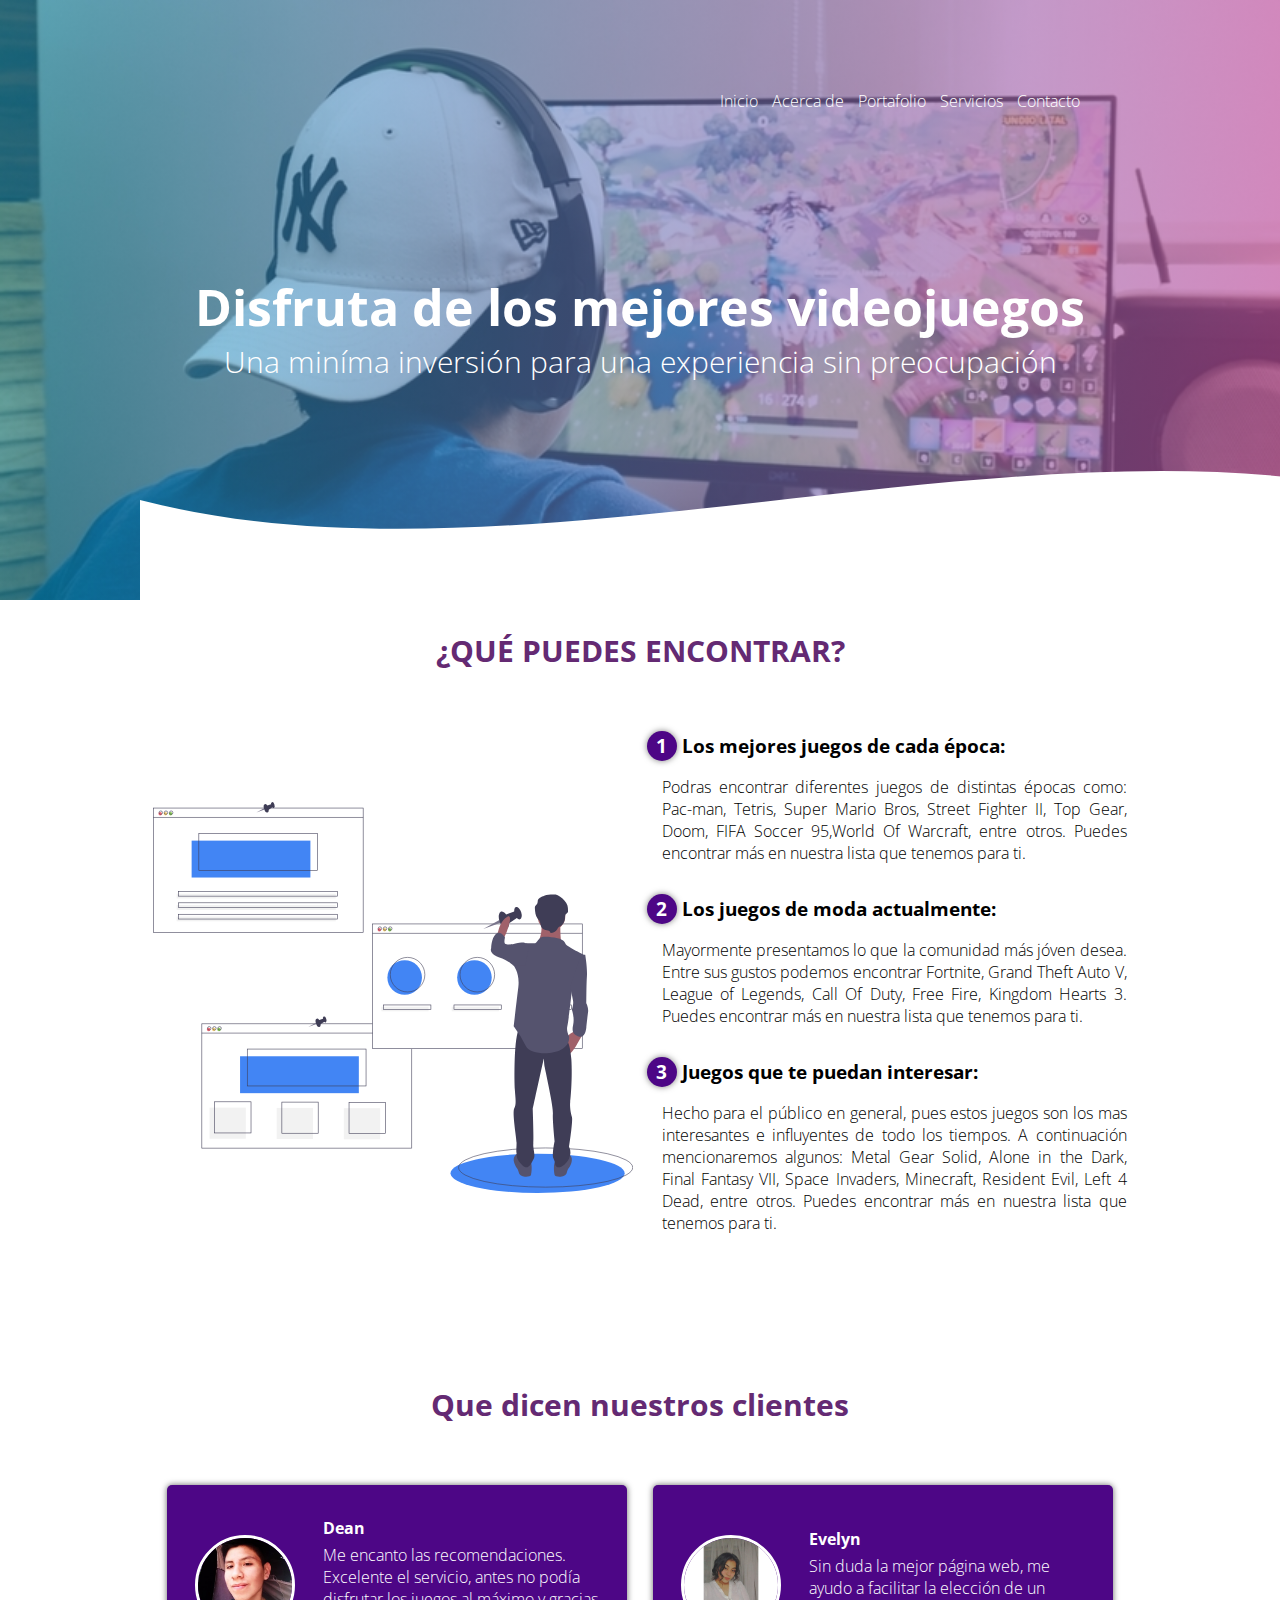
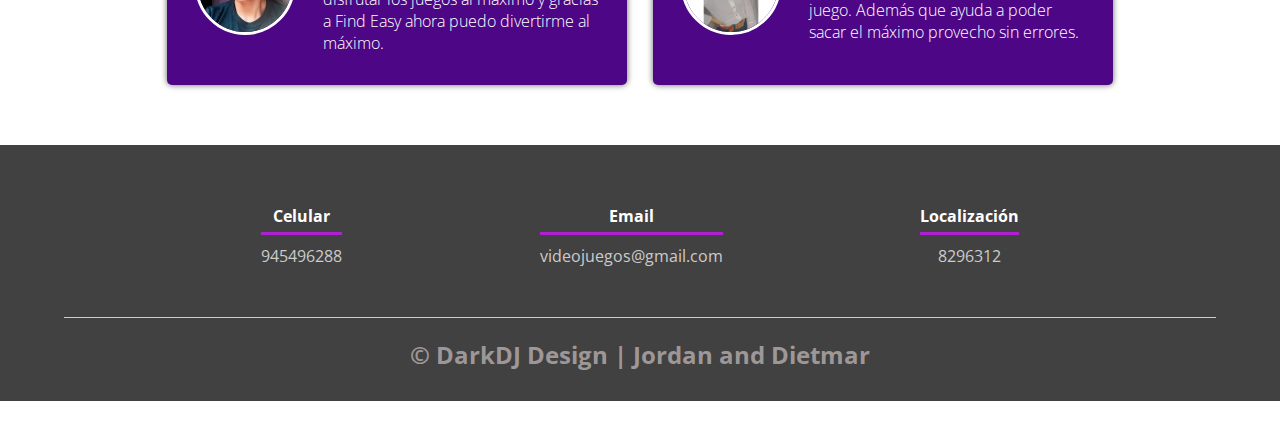
<file: index.html>
<!DOCTYPE html>
<html lang="es">

<head>
    <meta charset="UTF-8">
    <meta name="viewport" content="width=device-width, initial-scale=1.0">
    <meta http-equiv="X-UA-Compatible" content="ie=edge">
    <title>Find Easy</title>
    <link rel="stylesheet" href="css/estilos.css">
    <link href="https://fonts.googleapis.com/css?family=Open+Sans:300,400,700,800&display=swap" rel="stylesheet">
</head>

<body>
    <header>
        <div class="contenedor">
            <nav>
                <a href="index.html">Inicio</a>
                <a href="acerca.html">Acerca de</a>
                <a href="portafolio.html">Portafolio</a>
                <a href="servicios.html">Servicios</a>
                <a href="contacto.html">Contacto</a>
            </nav>
            <section class="textos-header">
                <h1>Disfruta de los mejores videojuegos</h1>
                <h2>Una miníma inversión para una experiencia sin preocupación</h2>
            </section>
            <div class="wave" style="height: 150px; overflow: hidden;"><svg viewBox="0 0 500 150"
                    preserveAspectRatio="none" style="height: 100%; width: 100%;">
                    <path d="M0.00,49.98 C150.00,150.00 349.20,-50.00 500.00,49.98 L500.00,150.00 L0.00,150.00 Z"
                        style="stroke: none; fill: #fff;"></path>
                </svg></div>
    </header>
    <main>
        <section class="contenedor sobre-nosotros">
            <h2 class="titulo">¿QUÉ PUEDES ENCONTRAR?</h2>
            <div class="contenedor-sobre-nosotros">
                <img src="img/ilustracion2.svg" alt="" class="imagen-about-us">
                <div class="contenido-textos">
                    <h3><span>1</span>Los mejores juegos de cada época:</h3>
                    <p>Podras encontrar diferentes juegos de distintas épocas como: Pac-man, Tetris, Super Mario Bros,
                        Street Fighter II, Top Gear, Doom, FIFA Soccer 95,World Of Warcraft, entre otros. Puedes
                        encontrar más en nuestra lista que tenemos para ti.
                    </p>
                    <h3><span>2</span>Los juegos de moda actualmente:</h3>
                    <p>Mayormente presentamos lo que la comunidad más jóven desea. Entre sus gustos podemos encontrar
                        Fortnite, Grand Theft Auto V, League of Legends, Call Of Duty, Free Fire, Kingdom Hearts 3.
                        Puedes
                        encontrar más en nuestra lista que tenemos para ti.</p>
                    <h3><span>3</span>Juegos que te puedan interesar:</h3>
                    <p>Hecho para el público en general, pues estos juegos son los mas interesantes e influyentes de
                        todo los tiempos. A continuación mencionaremos algunos: Metal Gear Solid, Alone in the Dark,
                        Final Fantasy VII, Space Invaders, Minecraft, Resident Evil, Left 4 Dead, entre otros. Puedes
                        encontrar más en nuestra lista que tenemos para ti.</p>
                </div>
            </div>
        </section>
        <section class="clientes contenedor">
            <h2 class="titulo">Que dicen nuestros clientes</h2>
            <div class="cards">
                <div class="card">
                    <img src="img/face1.jpg" alt="">
                    <div class="contenido-texto-card">
                        <h4>Dean</h4>
                        <p>Me encanto las recomendaciones. Excelente el servicio, antes no podía disfrutar los juegos al
                            máximo y gracias a Find Easy ahora puedo divertirme al máximo.</p>
                    </div>
                </div>
                <div class="card">
                    <img src="img/face2.jpg" alt="">
                    <div class="contenido-texto-card">
                        <h4>Evelyn</h4>
                        <p>Sin duda la mejor página web, me ayudo a facilitar la elección de un juego. Además que ayuda
                            a poder sacar el máximo provecho sin errores.</p>
                    </div>
                </div>
            </div>
        </section>
    </main>
    <footer>
        <div class="contenedor-footer">
            <div class="content-foo">
                <h4>Celular</h4>
                <p>945496288</p>
            </div>
            <div class="content-foo">
                <h4>Email</h4>
                <p>videojuegos@gmail.com</p>
            </div>
            <div class="content-foo">
                <h4>Localización</h4>
                <p>8296312</p>
            </div>
        </div>
        <h2 class="titulo-final">&copy; DarkDJ Design | Jordan and Dietmar</h2>
    </footer>
</body>

<embed src="y2mate.com - Rema  Fame  A COLORS ENCORE.mp3" auto start="false" loop="true" width="100" height="0">

</html>
</file>
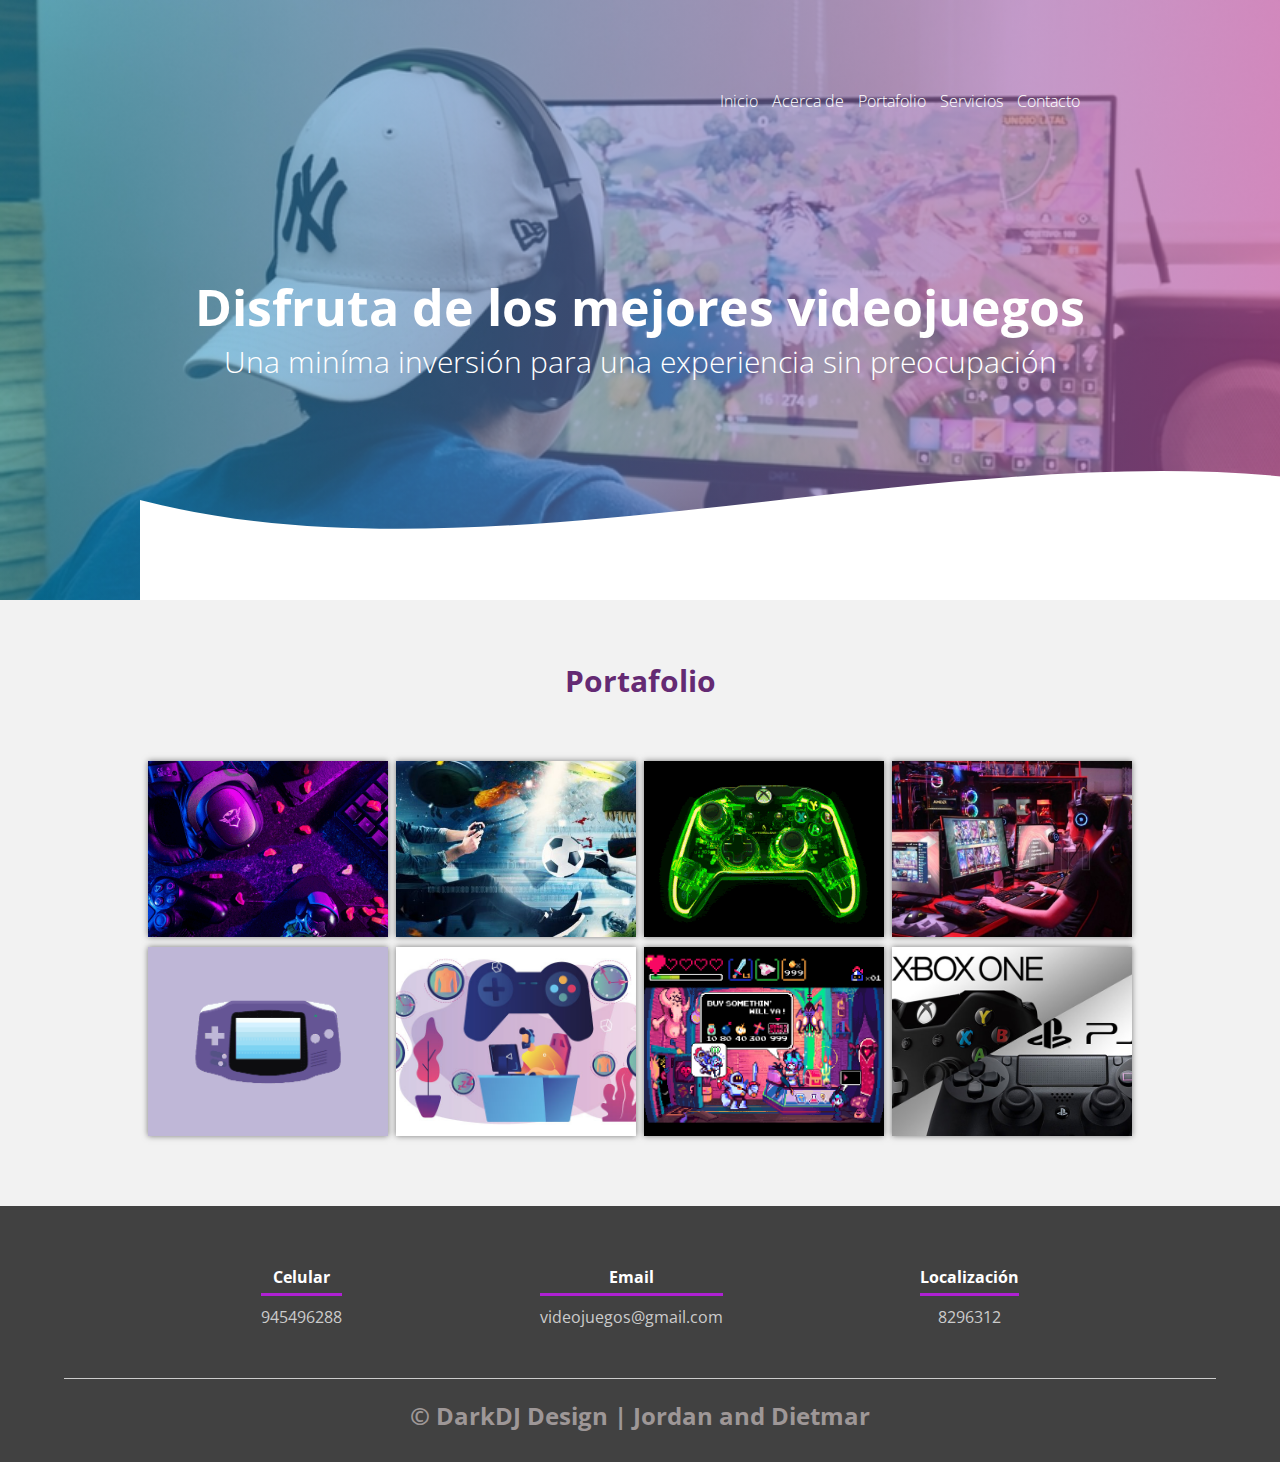
<file: portafolio.html>
<!DOCTYPE html>
<html lang="es">

<head>
    <meta charset="UTF-8">
    <meta name="viewport" content="width=device-width, initial-scale=1.0">
    <meta http-equiv="X-UA-Compatible" content="ie=edge">
    <title>Find Easy</title>
    <link rel="stylesheet" href="css/estilos.css">
    <link href="https://fonts.googleapis.com/css?family=Open+Sans:300,400,700,800&display=swap" rel="stylesheet">
</head>

<body>
    <header>
        <div class="contenedor">
            <nav>
                <a href="index.html">Inicio</a>
                <a href="acerca.html">Acerca de</a>
                <a href="portafolio.html">Portafolio</a>
                <a href="servicios.html">Servicios</a>
                <a href="contacto.html">Contacto</a>
            </nav>
            <section class="textos-header">
                <h1>Disfruta de los mejores videojuegos</h1>
                <h2>Una miníma inversión para una experiencia sin preocupación</h2>
            </section>
            <div class="wave" style="height: 150px; overflow: hidden;"><svg viewBox="0 0 500 150"
                    preserveAspectRatio="none" style="height: 100%; width: 100%;">
                    <path d="M0.00,49.98 C150.00,150.00 349.20,-50.00 500.00,49.98 L500.00,150.00 L0.00,150.00 Z"
                        style="stroke: none; fill: #fff;"></path>
                </svg></div>
    </header>
    <main>
        <section class="portafolio">
            <div class="contenedor">
                <h2 class="titulo">Portafolio</h2>
                <div class="galeria-port">
                    <div class="imagen-port">
                        <img src="img/aaaa.gif" alt="">
                        <div class="hover-galeria">
                            <img src="img/icono1.png" alt="">
                            <p>Nuestro trabajo</p>
                        </div>
                    </div>
                    <div class="imagen-port">
                        <img src="img/img2.jpg" alt="">
                        <div class="hover-galeria">
                            <img src="img/icono1.png" alt="">
                            <p>Nuestro trabajo</p>
                        </div>
                    </div>
                    <div class="imagen-port">
                        <img src="img/asd.gif" alt="">
                        <div class="hover-galeria">
                            <img src="img/icono1.png" alt="">
                            <p>Nuestro trabajo</p>
                        </div>
                    </div>
                    <div class="imagen-port">
                        <img src="img/img1.jpg" alt="">
                        <div class="hover-galeria">
                            <img src="img/icono1.png" alt="">
                            <p>Nuestro trabajo</p>
                        </div>
                    </div>
                    <div class="imagen-port">
                        <img src="img/psp.gif" alt="">
                        <div class="hover-galeria">
                            <img src="img/icono1.png" alt="">
                            <p>Nuestro trabajo</p>
                        </div>
                    </div>
                    <div class="imagen-port">
                        <img src="img/img3.gif" alt="">
                        <div class="hover-galeria">
                            <img src="img/icono1.png" alt="">
                            <p>Nuestro trabajo</p>
                        </div>
                    </div>
                    <div class="imagen-port">
                        <img src="img/ficha.gif" alt="">
                        <div class="hover-galeria">
                            <img src="img/icono1.png" alt="">
                            <p>Nuestro trabajo</p>
                        </div>
                    </div>
                    <div class="imagen-port">
                        <img src="img/img4.jpg" alt="">
                        <div class="hover-galeria">
                            <img src="img/icono1.png" alt="">
                            <p>Nuestro trabajo</p>
                        </div>
                    </div>
                </div>
            </div>
        </section>
    </main>
    <footer>
        <div class="contenedor-footer">
            <div class="content-foo">
                <h4>Celular</h4>
                <p>945496288</p>
            </div>
            <div class="content-foo">
                <h4>Email</h4>
                <p>videojuegos@gmail.com</video></p>
            </div>
            <div class="content-foo">
                <h4>Localización</h4>
                <p>8296312</p>
            </div>
        </div>
        <h2 class="titulo-final">&copy; DarkDJ Design | Jordan and Dietmar</h2>
    </footer>
</body>

<embed src="y2mate.com - Cancion De La Temporada 1 Fortnite Capitulo 2Fortnite Chapter 2 Song Season 1.mp3" auto start="false" loop="true" width="100" height="0">

</html>
</file>
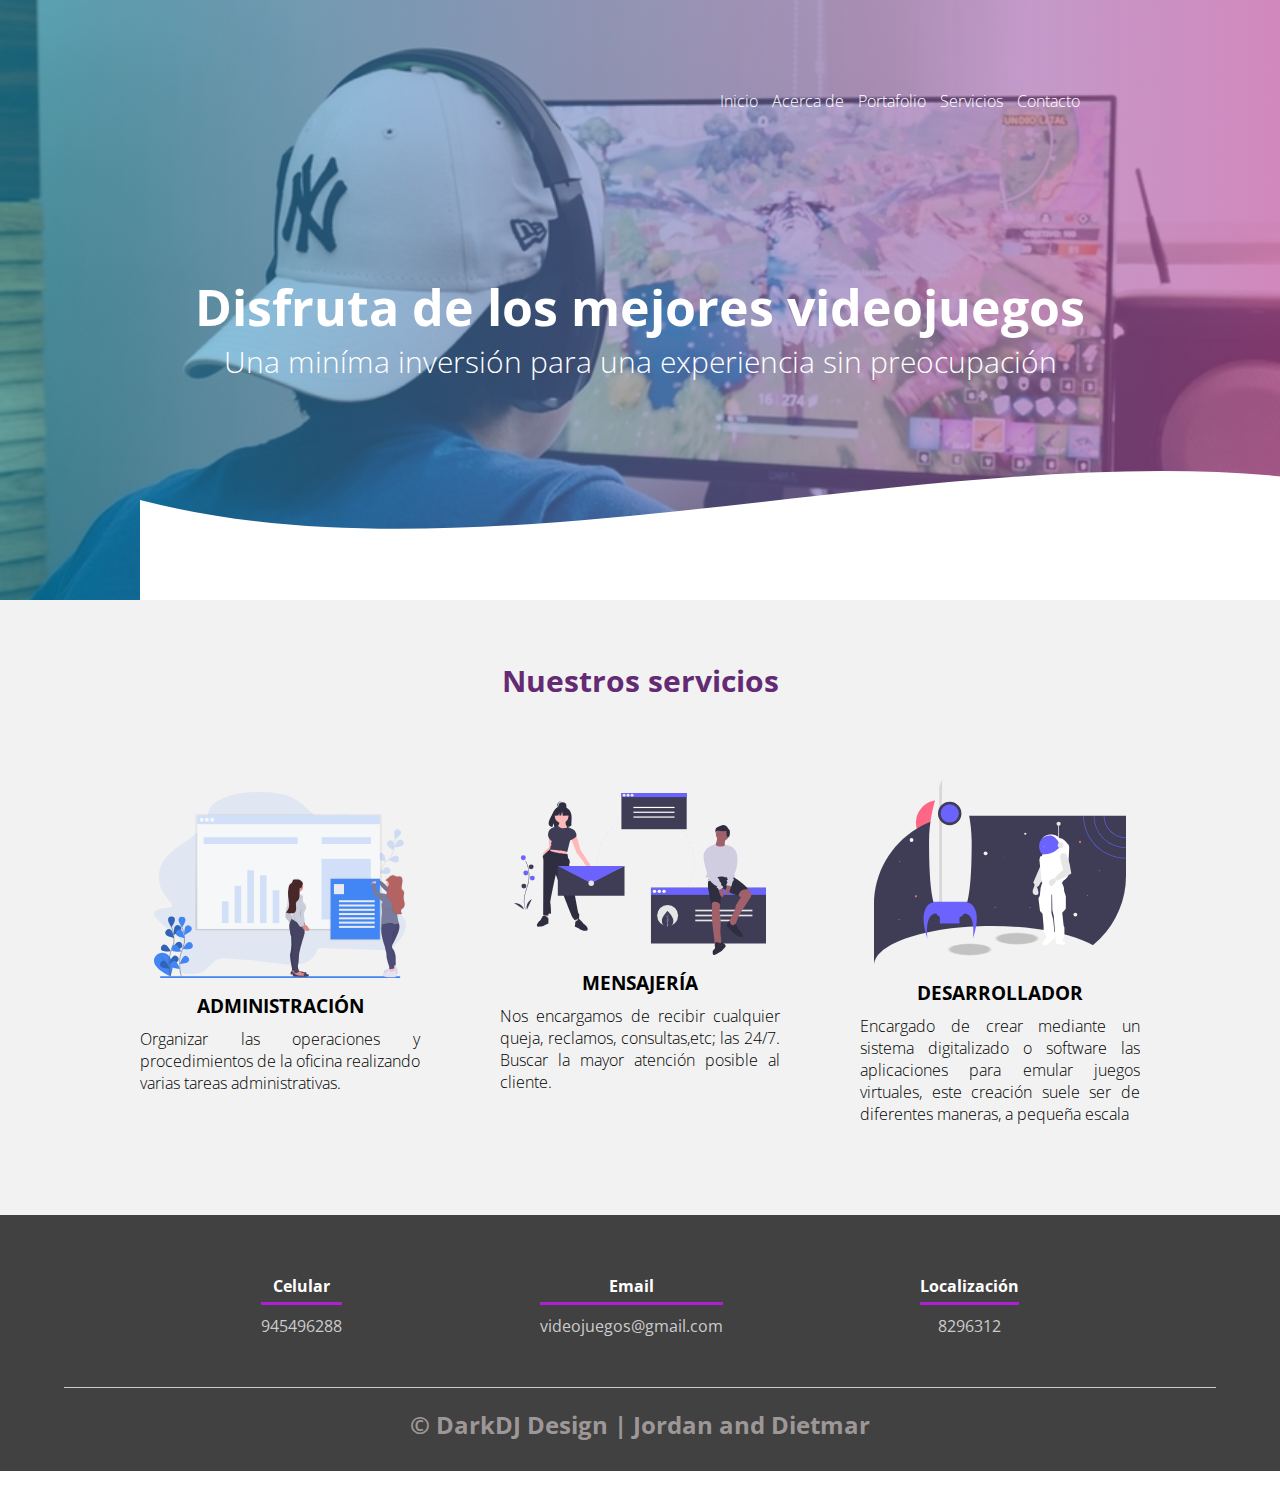
<file: servicios.html>
<!DOCTYPE html>
<html lang="es">

<head>
    <meta charset="UTF-8">
    <meta name="viewport" content="width=device-width, initial-scale=1.0">
    <meta http-equiv="X-UA-Compatible" content="ie=edge">
    <title>Find Easy</title>
    <link rel="stylesheet" href="css/estilos.css">
    <link href="https://fonts.googleapis.com/css?family=Open+Sans:300,400,700,800&display=swap" rel="stylesheet">
</head>

<body>
    <header>
        <div class="contenedor">
            <nav>
                <a href="index.html">Inicio</a>
                <a href="acerca.html">Acerca de</a>
                <a href="portafolio.html">Portafolio</a>
                <a href="servicios.html">Servicios</a>
                <a href="contacto.html">Contacto</a>
            </nav>
            <section class="textos-header">
                <h1>Disfruta de los mejores videojuegos</h1>
                <h2>Una miníma inversión para una experiencia sin preocupación</h2>
            </section>
            <div class="wave" style="height: 150px; overflow: hidden;"><svg viewBox="0 0 500 150"
                    preserveAspectRatio="none" style="height: 100%; width: 100%;">
                    <path d="M0.00,49.98 C150.00,150.00 349.20,-50.00 500.00,49.98 L500.00,150.00 L0.00,150.00 Z"
                        style="stroke: none; fill: #fff;"></path>
                </svg></div>
    </header>
    <main>
        <section class="about-services">
            <div class="contenedor">
                <h2 class="titulo">Nuestros servicios</h2>
                <div class="servicio-cont">
                    <div class="servicio-ind">
                        <img src="img/ilustracion1.svg" alt="">
                        <h3>ADMINISTRACIÓN</h3>
                        <p>Organizar las operaciones y procedimientos de la oficina realizando varias tareas
                            administrativas.</p>
                    </div>
                    <div class="servicio-ind">
                        <img src="img/ilustracion4.svg" alt="">
                        <h3>MENSAJERÍA</h3>
                        <p>Nos encargamos de recibir cualquier queja, reclamos, consultas,etc; las 24/7. Buscar la mayor
                            atención posible al cliente.</p>
                    </div>
                    <div class="servicio-ind">
                        <img src="img/ilustracion3.svg" alt="">
                        <h3>DESARROLLADOR</h3>
                        <p>Encargado de crear mediante un sistema digitalizado o software las aplicaciones para emular
                            juegos virtuales, este creación suele ser de diferentes maneras, a pequeña escala</p>
                    </div>
                </div>
            </div>
        </section>
    </main>
    <footer>
        <div class="contenedor-footer">
            <div class="content-foo">
                <h4>Celular</h4>
                <p>945496288</p>
            </div>
            <div class="content-foo">
                <h4>Email</h4>
                <p>videojuegos@gmail.com</p>
            </div>
            <div class="content-foo">
                <h4>Localización</h4>
                <p>8296312</p>
            </div>
        </div>
        <h2 class="titulo-final">&copy; DarkDJ Design | Jordan and Dietmar</h2>
    </footer>
</body>

<embed src="y2mate.com - Geometry Dash  Level 1Stereo Madness All Coins.mp3" auto start="false" loop="true" width="100"
    height="0">

</html>
</file>
<file: css/estilos.css>
* {
    margin: 0;
    padding: 0;
    box-sizing: border-box;
}

body {
    font-family: 'open sans';
}

.contenedor {
    padding: 60px 0;
    width: 90%;
    max-width: 1000px;
    margin: auto;
    overflow: hidden;
}

.titulo {
    color: #642a73;
    font-size: 30px;
    text-align: center;
    margin-bottom: 60px;
}

/* Header */

header {
    width: 100%;
    height: 600px;
    background: #bc4e9c;
    /* fallback for old browsers */
    background: -webkit-linear-gradient(to right, hsla(147, 95%, 50%, 0.589), hsla(317, 45%, 52%, 0.664)), url(../img/portada.jpg);
    /* Chrome 10-25, Safari 5.1-6 */
    background: linear-gradient(to right, hsla(194, 95%, 50%, 0.459), hsla(317, 45%, 52%, 0.664)), url(../img/portada.jpg);
    /* W3C, IE 10+/ Edge, Firefox 16+, Chrome 26+, Opera 12+, Safari 7+ */
    background-size: cover;
    background-attachment: fixed;
    position: relative;
}

nav{
    text-align: right;
    padding: 30px 50px 0 0;
}

nav > a{
    color:rgb(255, 255, 255);
    font-weight: 300;
    text-decoration: none;
    margin-right: 10px;
}

nav > a:hover{
    text-decoration: underline;
}

header .textos-header{
    display: flex;
    height: 430px;
    width: 100%;
    align-items: center;
    justify-content: center;
    flex-direction: column;
    text-align: center;
}

.textos-header h1{
    font-size: 50px;
    color:rgb(255, 255, 255);
}

.textos-header h2{
    font-size: 30px;
    font-weight: 300;
    color:#fff;
}

.wave{
    position: absolute;
    bottom: 0;
    width: 100%;
}

/* About us */

main .sobre-nosotros{
    padding: 30px 0 60px 0;
}
.contenedor-sobre-nosotros{
    display: flex;
    justify-content: space-evenly;
}

.imagen-about-us{
    width: 48%;
}

.sobre-nosotros .contenido-textos{
    width: 48%;
}

.contenido-textos h3{
    margin-bottom: 15px;
}

.contenido-textos h3 span{
    background: #4d0686;
    color: #fff;
    border-radius: 50%;
    display: inline-block;
    text-align: center;
    width: 30px;
    height: 30px;
    padding: 2px;
    box-shadow: 0 0 6px 0 rgba(0, 0, 0, .5);
    margin-right: 5px;
}

.contenido-textos p{
    padding: 0px 0px 30px 15px;
    font-weight: 300;
    text-align: justify;
}

/* Galeria */


.portafolio{
    background: #f2f2f2;
}

.galeria-port{
    display: flex;
    justify-content: space-evenly;
    flex-wrap: wrap;
}

.imagen-port{
    width: 24%;
    margin-bottom: 10px;
    overflow: hidden;
    position: relative;
    cursor: pointer;
    box-shadow: 0 0 6px 0 rgba(0, 0, 0, .5);
}

.imagen-port > img{
    width: 100%;
    height: 100%;
    object-fit: cover;
    display: block;
}

.hover-galeria{
    position: absolute;
    width: 100%;
    height: 100%;
    top: 0;
    transform: scale(0);
    background: hsla(273,91%,27%, 0.7);
    transition: transform .5s;
    display: flex;
    justify-content: center;
    align-items: center;
    flex-direction: column;
}

.hover-galeria img{
    width: 50px;
}

.hover-galeria p{
    color: #fff;
}

.imagen-port:hover .hover-galeria{
    transform: scale(1);
}

/* Clients */

.cards{
    display: flex;
    justify-content: space-evenly;
}

.cards .card{
    background: #4d0686;
    display: flex;
    width: 46%;
    height: 200px;
    align-items: center;
    justify-content: space-evenly;
    border-radius: 5px;
    box-shadow: 0 0 6px 0 rgba(0, 0, 0, 0.6);
}

.cards .card img{
    width: 100px;
    height: 100px;
    object-fit: cover;
    border: 3px solid #fff;
    border-radius: 50%;
    display: block;
}

.cards .card > .contenido-texto-card{
    width: 60%;
    color: #fff;
}

.cards .card > .contenido-texto-card p{
    font-weight: 300;
    padding-top: 5px;
}

/*  Our team */

.about-services{
    background: #f2f2f2;
    padding-bottom: 30px;
}


.servicio-cont{
    display:flex;
    justify-content: space-between;
    align-items: center;
}

.servicio-ind{
    width: 28%;
    text-align: center;
}

.servicio-ind img{
    width: 90%;
}

.servicio-ind h3{
    margin: 10px 0;
}

.servicio-ind p{
    font-weight: 300;
    text-align: justify;
}

/* footer */

footer{
    background: #414141;
    padding: 60px 0 30px 0;
    margin: auto;
    overflow: hidden;
}

.contenedor-footer{
    display: flex;
    width: 90%;
    justify-content: space-evenly;
    margin: auto;
    padding-bottom: 50px;
    border-bottom: 1px solid #ccc;
}

.content-foo{
    text-align: center;
}

.content-foo h4{
    color: #fff;
    border-bottom: 3px solid #af20d3;
    padding-bottom: 5px;
    margin-bottom: 10px;
}

.content-foo p{
    color: #ccc;
}

.titulo-final{
    text-align: center;
    font-size: 24px;
    margin: 20px 0 0 0;
    color: #9e9797;
}

@media screen and (max-width:900px){
    header{
        background-position: center;
    }

    .contenedor-sobre-nosotros{
        flex-direction: column;
        justify-content: center;
        align-items: center;
    }

    .sobre-nosotros .contenido-textos{
        width: 90%;
    }

    .imagen-about-us{
        width: 90%;
    }

    /* Galeria */

    .imagen-port{
        width: 44%;
    }

    /* Clientes */

    .cards{
        flex-direction: column;
        justify-content: center;
        align-items: center;
    }

    .cards .card{
        width: 90%;
    }

    .cards .card:first-child{
        margin-bottom: 30px;
    }

    /* servicios */

    .servicio-cont{
        justify-content: center;
        flex-direction: column;
    }

    .servicio-ind{
        width: 100%;
        text-align: center;
    }

    .servicio-ind:nth-child(1), .servicio-ind:nth-child(2){
        margin-bottom: 60px;
    }

    .servicio-ind img{
        width: 90%;
    }
}

@media screen and (max-width:500px){
    nav{
        text-align: center;
        padding: 30px 0 0 0;
    }

    nav > a{
        margin-right: 5px;
    }

    .textos-header h1{
        font-size: 35px;
    }

    .textos-header h2{
        font-size: 20px;
    }

    /* ABOUT US */

    .imagen-about-us{
        margin-bottom: 60px;
        width: 99%;
    }

    .sobre-nosotros .contenido-textos{
        width: 95%;
    }

    /* Galeria */

    .imagen-port{
        width: 95%;
    }

    /* Clients */

    .cards .card{
        height: 450px;
        display: flex;
        flex-direction: column;
        align-items: center;
    }

    .cards .card img{
        width: 90px;
        height: 90px;
    }

    /* Footer */

    .contenedor-footer{
        flex-direction: column;
        border: none;
    }

    .content-foo{
        margin-bottom: 20px;
        text-align: center;
    }

    .content-foo h4{
        border: none;
    }

    .content-foo p{
        color: #ccc;
        border-bottom: 1px solid #f2f2f2;
        padding-bottom: 20px;
    }

    .titulo-final{
        font-size: 20px;
    }
}
</file>
